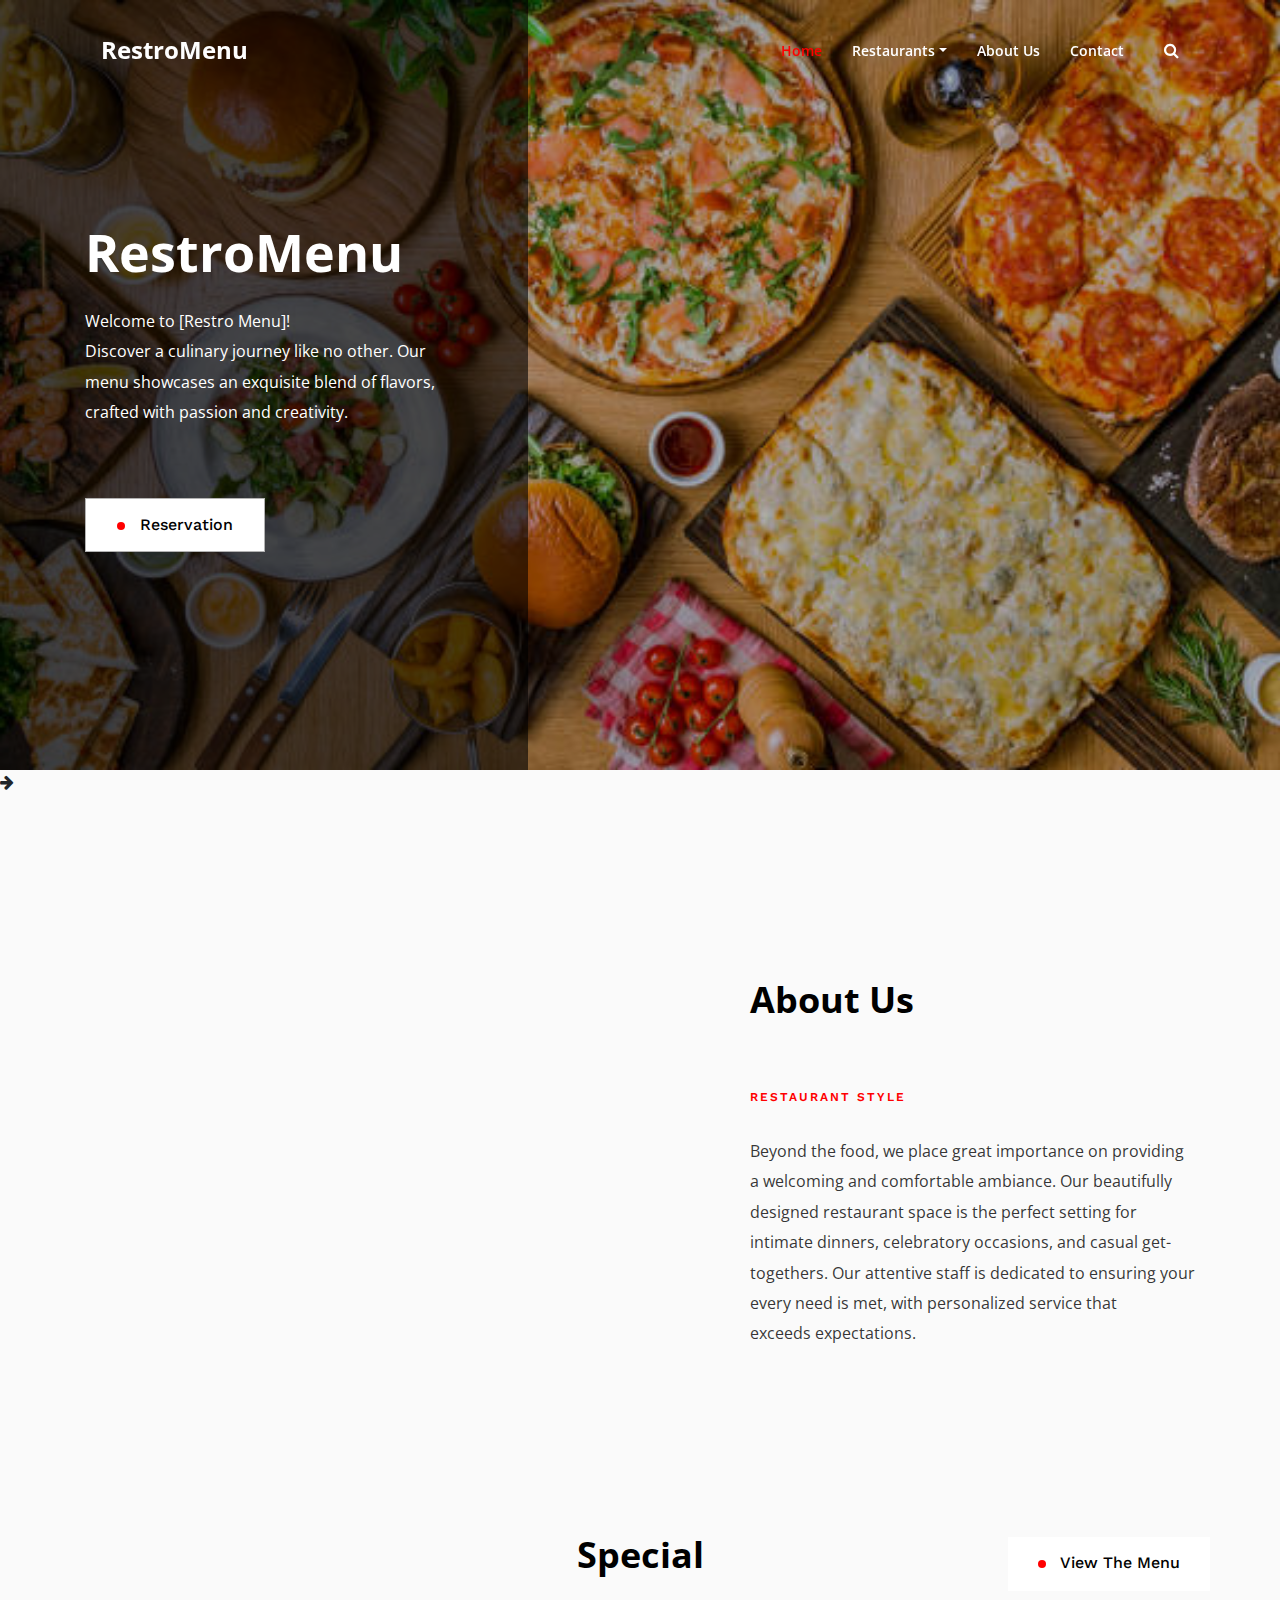
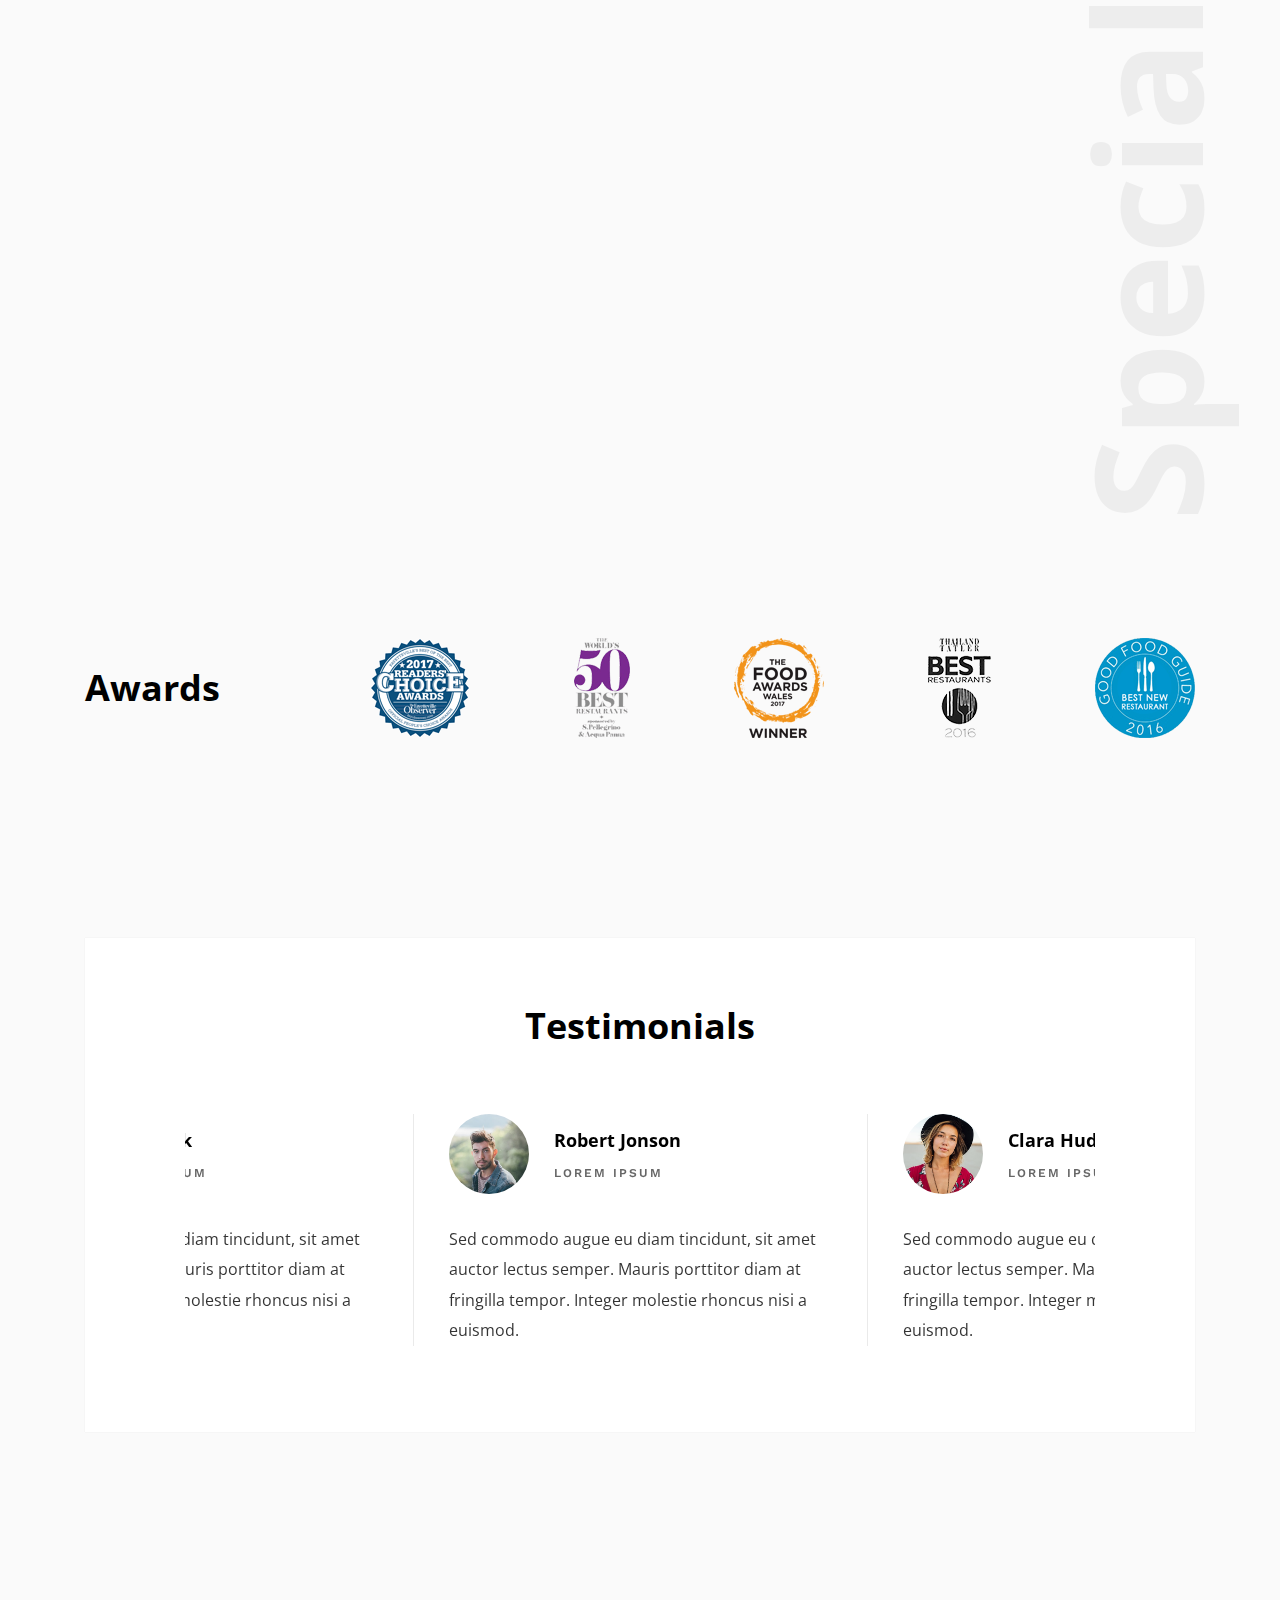
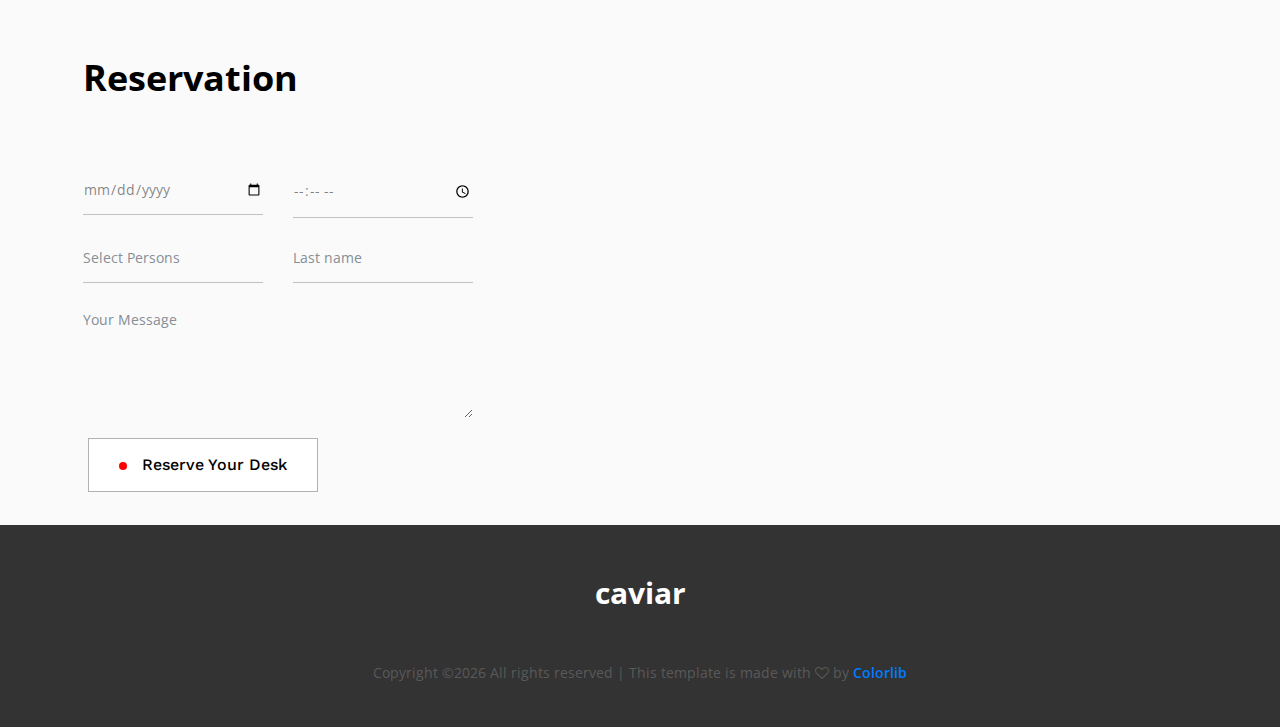
<file: index.html>
<!DOCTYPE html>
<html lang="en">

<head>
    <meta charset="UTF-8">
    <meta name="description" content="">
    <meta http-equiv="X-UA-Compatible" content="IE=edge">
    <meta name="viewport" content="width=device-width, initial-scale=1, shrink-to-fit=no">
    <!-- The above 4 meta tags *must* come first in the head; any other head content must come *after* these tags -->

    <!-- Title -->
    <title>RestroMenu</title>

    <!-- Favicon -->
    <link rel="icon" href="img/core-img/favicon.ico">

    <!-- Core Stylesheet -->
    <link href="style.css" rel="stylesheet">

    <!-- Responsive CSS -->
    <link href="css/responsive/responsive.css" rel="stylesheet">

</head>

<body>
    <!-- Preloader -->
    <div id="preloader">
        <div class="caviar-load"></div>
        <div class="preload-icons">
            <img class="preload-1" src="img/core-img/preload-1.png" alt="">
            <img class="preload-2" src="img/core-img/preload-2.png" alt="">
            <img class="preload-3" src="img/core-img/preload-3.png" alt="">
        </div>
    </div>

    <!-- ***** Search Form Area ***** -->
    <div class="caviar-search-form d-flex align-items-center">
        <div class="container">
            <div class="row">
                <div class="col-12">
                    <div class="search-close-btn" id="closeBtn">
                        <i class="pe-7s-close-circle" aria-hidden="true"></i>
                    </div>
                    <form action="#" method="get">
                        <input type="search" name="caviarSearch" id="search" placeholder="Search Your Favourite Dish ...">
                        <input type="submit" class="d-none" value="submit">
                    </form>
                </div>
            </div>
        </div>
    </div>

    <!-- ***** Header Area Start ***** -->
    <header class="header_area" id="header">
        <div class="container h-100">
            <div class="row h-100">
                <div class="col-12 h-100">
                    <nav class="h-100 navbar navbar-expand-lg align-items-center">
                        <a class="navbar-brand" href="index.html">RestroMenu</a>
                        <button class="navbar-toggler" type="button" data-toggle="collapse" data-target="#caviarNav" aria-controls="caviarNav" aria-expanded="false" aria-label="Toggle navigation"><span class="fa fa-bars"></span></button>
                        <div class="collapse navbar-collapse" id="caviarNav">
                            <ul class="navbar-nav ml-auto" id="caviarMenu">
                                <li class="nav-item active">
                                    <a class="nav-link" href="#home">Home <span class="sr-only">(current)</span></a>
                                </li>
                                <li class="nav-item dropdown">
                                    <a class="nav-link dropdown-toggle" href="#" id="navbarDropdown" role="button" data-toggle="dropdown" aria-haspopup="true" aria-expanded="false">Restaurants</a>
                                    <div class="dropdown-menu" aria-labelledby="navbarDropdown">
                                        <a class="dropdown-item" href="paradise.html">Paradise</a>
                                        <a class="dropdown-item" href="cafe.html">CafeCoffeeDay</a>
                                        <a class="dropdown-item" href="niloufer.html">Cafe Niloufer</a>
                                        <a class="dropdown-item" href="contact.html">rest4</a>
                                    </div>
                                </li>
                                <li class="nav-item">
                                    <a class="nav-link" href="#about">About Us</a>
                                </li>
                                <!--<li class="nav-item">
                                    <a class="nav-link" href="menu.html">Menu</a>
                                </li>-->
                                <!--<li class="nav-item">
                                    <a class="nav-link" href="#awards">Awards</a>
                                </li>-->
                               <!-- <li class="nav-item">
                                    <a class="nav-link" href="#testimonial">Testimonials</a>
                                </li>
                                <li class="nav-item">
                                    <a class="nav-link" href="#reservation">Reservation</a>
                                </li>-->
                                <li class="nav-item">
                                    <a class="nav-link" href="contact.html">Contact</a>
                                </li>
                            </ul>
                            <!-- Search Btn -->
                            <div class="caviar-search-btn">
                                <a id="search-btn" href="#"><i class="fa fa-search" aria-hidden="true"></i></a>
                            </div>
                        </div>
                    </nav>
                </div>
            </div>
        </div>
    </header>
    <!-- ***** Header Area End ***** -->

    <!-- ****** Welcome Area Start ****** -->
     <!-- Welcome Social Info -->
<!--<section class="caviar-hero-area" id="home">

       
        <div class="welcome-social-info">
            <a href="#"><i class="fa fa-facebook" aria-hidden="true"></i></a>
            <a href="#"><i class="fa fa-instagram" aria-hidden="true"></i></a>
            <a href="#"><i class="fa fa-twitter" aria-hidden="true"></i></a>
        </div>-->
        <!-- Welcome Slides -->
        <div class="caviar-hero-slides owl-carousel">
            <!-- Single Slides -->
            <div class="single-hero-slides bg-img" style="background-image: url(img/bg-img/mbg2.jpg);">
                <div class="container h-100">
                    <div class="row h-100 align-items-center">
                        <div class="col-11 col-md-6 col-lg-4">
                            <div class="hero-content">
                                <h2>RestroMenu</h2>
                                <p>Welcome to [Restro Menu]!<br>

                                    Discover a culinary journey like no other. Our menu showcases an exquisite blend of flavors, crafted with passion and creativity. </p>
                                <a href="#" class="btn caviar-btn"><span></span> Reservation</a>
                            </div>
                        </div>
                    </div>
                </div>
                <!-- Slider Nav -->
               <!-- <div class="hero-slides-nav bg-img" style="background-image: url(img/bg-img/hero-2.jpg);"></div>-->
            </div>
            <!-- Single Slides -->
            <div class="single-hero-slides bg-img" style="background-image: url(img/bg-img/mbg1.jpg);">
                <div class="container h-100">
                    <div class="row h-100 align-items-center">
                        <div class="col-11 col-md-6 col-lg-4">
                            <div class="hero-content">
                                <h2>RestroMenu</h2>
                                <p>Welcome to [Restro Menu]!<br>

                                    Discover a culinary journey like no other. Our menu showcases an exquisite blend of flavors, crafted with passion and creativity. </p>
                                <a href="#" class="btn caviar-btn"><span></span> Reservation</a>
                            </div>
                        </div>
                    </div>
                </div>
                <!-- Slider Nav -->
             <!--  <div class="hero-slides-nav bg-img" style="background-image: url(img/bg-img/mbg1.jpg);"></div>--> 
            </div>
            <div class="single-hero-slides bg-img" style="background-image: url(img/bg-img/mbg3.jpg);">
                <div class="container h-100">
                    <div class="row h-100 align-items-center">
                        <div class="col-11 col-md-6 col-lg-4">
                            <div class="hero-content">
                                <h2>RestroMenu</h2>
                                <p>Welcome to [Restro Menu]!<br>

                                    Discover a culinary journey like no other. Our menu showcases an exquisite blend of flavors, crafted with passion and creativity.</p>
                                <a href="#" class="btn caviar-btn"><span></span> Reservation</a>
                            </div>
                        </div>
                    </div>
                </div>
                </div>

                
        </div>
    </section>
    <!-- ****** Welcome Area End ****** -->

    <!-- ****** About Us Area Start ****** -->
    <section class="caviar-about-us-area section-padding-150" id="about">
        <div class="container">
            <!-- About Us Single Area -->
            <div class="row align-items-center">
                <div class="col-12 col-md-6">
                    <div class="about-us-thumbnail wow fadeInUp" data-wow-delay="0.5s">
                        <img src="img/bg-img/about-1.jpg" alt="">
                    </div>
                </div>
                <div class="col-12 col-md-6 col-lg-5 ml-md-auto">
                    <div class="section-heading">
                        <h2>About Us</h2>
                    </div>
                    <div class="about-us-content">
                        <span>restaurant style</span>
                        <p>Beyond the food, we place great importance on providing a welcoming and comfortable ambiance. Our beautifully designed restaurant space is the perfect setting for intimate dinners, celebratory occasions, and casual get-togethers. Our attentive staff is dedicated to ensuring your every need is met, with personalized service that exceeds expectations.</p>
                    </div>
                </div>
            </div>
            <!-- About Us Single Area -->
            <!--<div class="about-us-second-part">
                <div class="row align-items-center pt-200">
                    <div class="col-12 col-md-6 col-lg-5">
                        <div class="about-us-content">
                            <span>our chef</span>
                            <p>Sed commodo augue eu diam tincidunt, sit amet auctor lectus semper. Mauris porttitor diam at fringilla tempor. Integer molestie rhoncus nisi a euismod. Etiam scelerisque eu enim et vestibulum. Mauris finibus, eros a faucibus varius, dui risus mattis massa, sed lobortis ante ante eget justo.</p>
                        </div>
                    </div>
                    <div class="col-12 col-md-6 ml-md-auto">
                        <div class="about-us-thumbnail wow fadeInUp" data-wow-delay="0.5s">
                            <img src="img/bg-img/about-2.jpg" alt="">
                        </div>
                    </div>
                </div>
            </div>-->
        </div>
    </section>
    <!-- ****** About Us Area End ****** -->

    <!-- ****** Dish Menu Area Start ****** -->
    <section class="caviar-dish-menu" id="menu">
        <div class="container">
            <div class="row">
                <div class="col-12 menu-heading">
                    <div class="section-heading text-center">
                        <h2>Special</h2>
                    </div>
                    <!-- btn -->
                    <a href="menu.html" class="btn caviar-btn"><span></span> View The Menu</a>
                </div>
            </div>
            <div class="row">
                <div class="col-12 col-sm-6 col-md-4">
                    <div class="caviar-single-dish wow fadeInUp" data-wow-delay="0.5s">
                        <img src="img/menu-img/dish-1.png" alt="">
                        <div class="dish-info">
                            <h6 class="dish-name">Lorem Ipsum Dolor Sit Amet</h6>
                            <p class="dish-price">$45</p>
                        </div>
                    </div>
                </div>
                <div class="col-12 col-sm-6 col-md-4">
                    <div class="caviar-single-dish wow fadeInUp" data-wow-delay="1s">
                        <img src="img/menu-img/dish-2.png" alt="">
                        <div class="dish-info">
                            <h6 class="dish-name">Lorem Ipsum</h6>
                            <p class="dish-price">$45</p>
                        </div>
                    </div>
                </div>
                <div class="col-12 col-sm-6 col-md-4">
                    <div class="caviar-single-dish wow fadeInUp" data-wow-delay="1.5s">
                        <img src="img/menu-img/dish-3.png" alt="">
                        <div class="dish-info">
                            <h6 class="dish-name">Lorem Ipsum Dolor Sit Amet</h6>
                            <p class="dish-price">$45</p>
                        </div>
                    </div>
                </div>
            </div>
        </div>
    </section>
    <!-- ****** Dish Menu Area End ****** -->

    <!-- ****** Awards Area Start ****** -->
    <section class="caviar-awards-area" id="awards">
        <div class="container">
            <div class="row align-items-center">
                <div class="col-12 col-md-2">
                    <div class="section-heading">
                        <h2>Awards</h2>
                    </div>
                </div>
                <div class="col-12 col-md-9 ml-md-auto">
                    <div class="caviar-awards d-sm-flex justify-content-between">
                        <img src="img/awards-img/a-1.png" alt="">
                        <img src="img/awards-img/a-2.png" alt="">
                        <img src="img/awards-img/a-3.png" alt="">
                        <img src="img/awards-img/a-4.png" alt="">
                        <img src="img/awards-img/a-5.png" alt="">
                    </div>
                </div>
            </div>
        </div>
    </section>
    <!-- ****** Awards Area End ****** -->

    <!-- ****** Testimonials Area Start ****** -->
    <section class="caviar-testimonials-area" id="testimonial">
        <div class="container">
            <div class="row">
                <div class="col-12">
                    <div class="testimonials-content">
                        <div class="section-heading text-center">
                            <h2>Testimonials</h2>
                        </div>
                        <div class="caviar-testimonials-slides owl-carousel">
                            <!-- Single Testimonial Area -->
                            <div class="single-testimonial">
                                <div class="testimonial-thumb-name d-flex align-items-center">
                                    <img src="img/testimonial-img/3.jpg" alt="">
                                    <div class="tes-name">
                                        <h5>Robert Jonson</h5>
                                        <p>lorem ipsum</p>
                                    </div>
                                </div>
                                <p>Sed commodo augue eu diam tincidunt, sit amet auctor lectus semper. Mauris porttitor diam at fringilla tempor. Integer molestie rhoncus nisi a euismod.</p>
                            </div>
                            <!-- Single Testimonial Area -->
                            <div class="single-testimonial">
                                <div class="testimonial-thumb-name d-flex align-items-center">
                                    <img src="img/testimonial-img/2.jpg" alt="">
                                    <div class="tes-name">
                                        <h5>Clara Hudson</h5>
                                        <p>lorem ipsum</p>
                                    </div>
                                </div>
                                <p>Sed commodo augue eu diam tincidunt, sit amet auctor lectus semper. Mauris porttitor diam at fringilla tempor. Integer molestie rhoncus nisi a euismod.</p>
                            </div>
                            <!-- Single Testimonial Area -->
                            <div class="single-testimonial">
                                <div class="testimonial-thumb-name d-flex align-items-center">
                                    <img src="img/testimonial-img/1.jpg" alt="">
                                    <div class="tes-name">
                                        <h5>Jane Black</h5>
                                        <p>lorem ipsum</p>
                                    </div>
                                </div>
                                <p>Sed commodo augue eu diam tincidunt, sit amet auctor lectus semper. Mauris porttitor diam at fringilla tempor. Integer molestie rhoncus nisi a euismod.</p>
                            </div>
                        </div>
                    </div>
                </div>
            </div>
        </div>
    </section>
    <!-- ****** Testimonials Area End ****** -->

    <!-- ****** Reservation Area Start ****** -->
    <section class="caviar-reservation-area d-md-flex align-items-center" id="reservation">
        <div class="reservation-form-area d-flex justify-content-end">
            <div class="reservation-form">
                <div class="section-heading">
                    <h2>Reservation</h2>
                </div>
                <form action="#">
                    <div class="row">
                        <div class="col-12 col-lg-6">
                            <input type="date" class="form-control">
                        </div>
                        <div class="col-12 col-lg-6">
                            <input type="time" class="form-control">
                        </div>
                        <div class="col-12 col-lg-6">
                            <input type="text" class="form-control" placeholder="Select Persons">
                        </div>
                        <div class="col-12 col-lg-6">
                            <input type="text" class="form-control" placeholder="Last name">
                        </div>
                        <div class="col-12">
                            <textarea name="reservation-message" class="form-control" id="reservationMessage" cols="30" rows="10" placeholder="Your Message"></textarea>
                        </div>
                        <div class="col-12">
                            <button type="submit" class="btn caviar-btn"><span></span> Reserve Your Desk</button>
                        </div>
                    </div>
                </form>
            </div>
        </div>
        <div class="reservation-side-thumb wow fadeInRightBig" data-wow-delay="0.5s">
            <img src="img/bg-img/hero-3.jpg" alt="">
        </div>
    </section>
    <!-- ****** Reservation Area End ****** -->

    <!-- ****** Footer Area Start ****** -->
    <footer class="caviar-footer-area">
        <div class="container">
            <div class="row">
                <div class="col-12">
                    <div class="footer-text">
                        <a href="#" class="navbar-brand">caviar</a>
                        <!-- Link back to Colorlib can't be removed. Template is licensed under CC BY 3.0. -->
                        <p>Copyright &copy;<script>document.write(new Date().getFullYear());</script> All rights reserved | This template is made with <i class="fa fa-heart-o" aria-hidden="true"></i> by <a href="https://colorlib.com" target="_blank">Colorlib</a></p>
                        <!-- Link back to Colorlib can't be removed. Template is licensed under CC BY 3.0. -->
                    </div>
                </div>
            </div>
        </div>
    </footer>
    <!-- ****** Footer Area End ****** -->

    <!-- Jquery-2.2.4 js -->
    <script src="js/jquery/jquery-2.2.4.min.js"></script>
    <!-- Popper js -->
    <script src="js/bootstrap/popper.min.js"></script>
    <!-- Bootstrap-4 js -->
    <script src="js/bootstrap/bootstrap.min.js"></script>
    <!-- All Plugins js -->
    <script src="js/others/plugins.js"></script>
    <!-- Active JS -->
    <script src="js/active.js"></script>
</body>
</file>
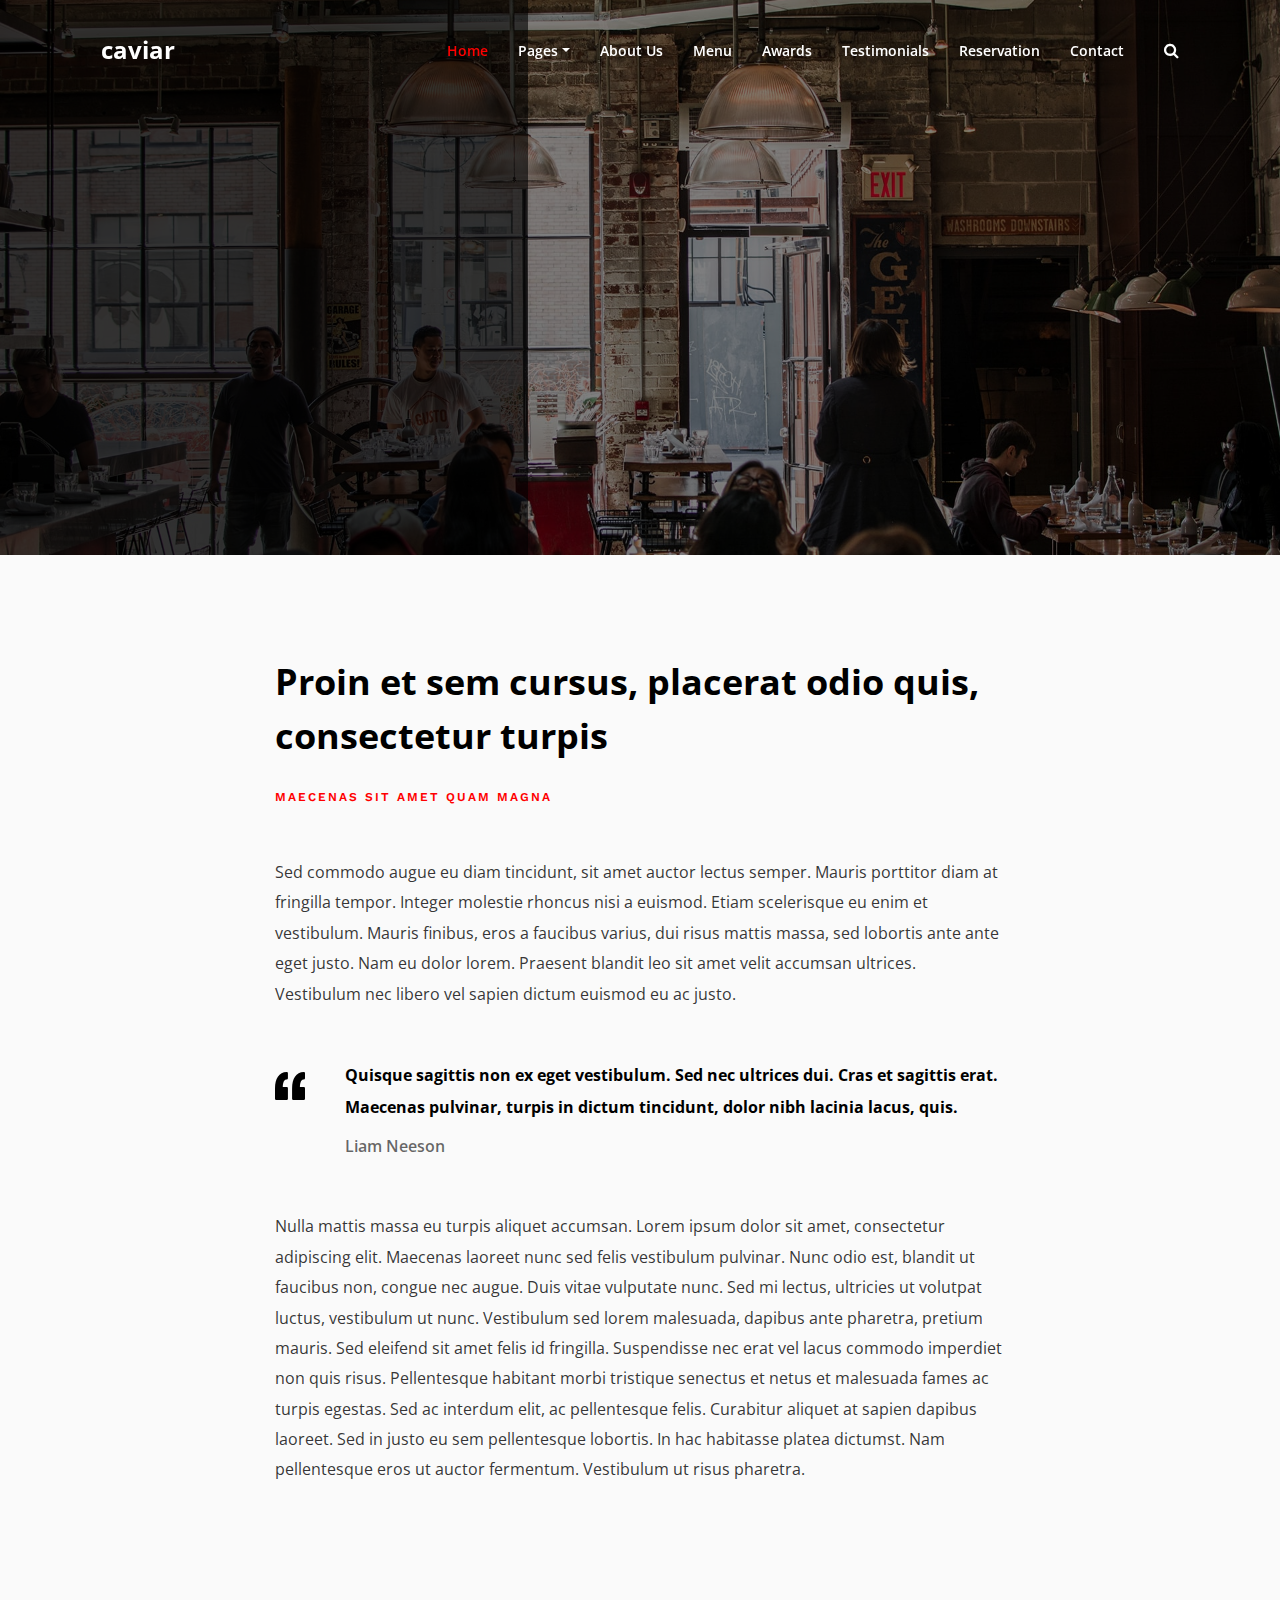
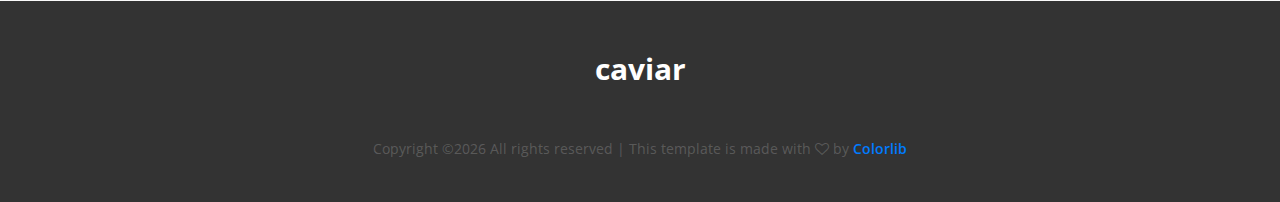
<file: regular-page.html>
<!DOCTYPE html>
<html lang="en">

<head>
    <meta charset="UTF-8">
    <meta name="description" content="">
    <meta http-equiv="X-UA-Compatible" content="IE=edge">
    <meta name="viewport" content="width=device-width, initial-scale=1, shrink-to-fit=no">
    <!-- The above 4 meta tags *must* come first in the head; any other head content must come *after* these tags -->

    <!-- Title -->
    <title>Caviar - Premium Restaurant Template</title>

    <!-- Favicon -->
    <link rel="icon" href="img/core-img/favicon.ico">

    <!-- Core Stylesheet -->
    <link href="style.css" rel="stylesheet">

    <!-- Responsive CSS -->
    <link href="css/responsive/responsive.css" rel="stylesheet">

</head>

<body>
    <!-- Preloader -->
    <div id="preloader">
        <div class="caviar-load"></div>
        <div class="preload-icons">
            <img class="preload-1" src="img/core-img/preload-1.png" alt="">
            <img class="preload-2" src="img/core-img/preload-2.png" alt="">
            <img class="preload-3" src="img/core-img/preload-3.png" alt="">
        </div>
    </div>

    <!-- ***** Search Form Area ***** -->
    <div class="caviar-search-form d-flex align-items-center">
        <div class="container">
            <div class="row">
                <div class="col-12">
                    <div class="search-close-btn" id="closeBtn">
                        <i class="pe-7s-close-circle" aria-hidden="true"></i>
                    </div>
                    <form action="#" method="get">
                        <input type="search" name="caviarSearch" id="search" placeholder="Search Your Favourite Dish ...">
                        <input type="submit" class="d-none" value="submit">
                    </form>
                </div>
            </div>
        </div>
    </div>

    <!-- ***** Header Area Start ***** -->
    <header class="header_area" id="header">
        <div class="container h-100">
            <div class="row h-100">
                <div class="col-12 h-100">
                    <nav class="h-100 navbar navbar-expand-lg align-items-center">
                        <a class="navbar-brand" href="index.html">caviar</a>
                        <button class="navbar-toggler" type="button" data-toggle="collapse" data-target="#caviarNav" aria-controls="caviarNav" aria-expanded="false" aria-label="Toggle navigation"><span class="fa fa-bars"></span></button>
                        <div class="collapse navbar-collapse" id="caviarNav">
                            <ul class="navbar-nav ml-auto" id="caviarMenu">
                                <li class="nav-item active">
                                    <a class="nav-link" href="#home">Home <span class="sr-only">(current)</span></a>
                                </li>
                                <li class="nav-item dropdown">
                                    <a class="nav-link dropdown-toggle" href="#" id="navbarDropdown" role="button" data-toggle="dropdown" aria-haspopup="true" aria-expanded="false">Pages</a>
                                    <div class="dropdown-menu" aria-labelledby="navbarDropdown">
                                        <a class="dropdown-item" href="index.html">Home</a>
                                        <a class="dropdown-item" href="menu.html">Menu</a>
                                        <a class="dropdown-item" href="regular-page.html">Regular Page</a>
                                        <a class="dropdown-item" href="contact.html">Contact</a>
                                    </div>
                                </li>
                                <li class="nav-item">
                                    <a class="nav-link" href="#about">About Us</a>
                                </li>
                                <li class="nav-item">
                                    <a class="nav-link" href="#menu">Menu</a>
                                </li>
                                <li class="nav-item">
                                    <a class="nav-link" href="#awards">Awards</a>
                                </li>
                                <li class="nav-item">
                                    <a class="nav-link" href="#testimonial">Testimonials</a>
                                </li>
                                <li class="nav-item">
                                    <a class="nav-link" href="#reservation">Reservation</a>
                                </li>
                                <li class="nav-item">
                                    <a class="nav-link" href="contact.html">Contact</a>
                                </li>
                            </ul>
                            <!-- Search Btn -->
                            <div class="caviar-search-btn">
                                <a id="search-btn" href="#"><i class="fa fa-search" aria-hidden="true"></i></a>
                            </div>
                        </div>
                    </nav>
                </div>
            </div>
        </div>
    </header>
    <!-- ***** Header Area End ***** -->

    <!-- ***** Breadcumb Area Start ***** -->
    <div class="breadcumb-area bg-img bg-overlay" style="background-image: url(img/bg-img/hero-5.jpg)">
        <div class="container h-100">
            <div class="row h-100 align-items-center">
                <div class="col-12">
                    <div class="breadcumb-content"></div>
                </div>
            </div>
        </div>
    </div>
    <!-- ***** Breadcumb Area End ***** -->

    <!-- ***** Regular Page Area Start ***** -->
    <section class="caviar-regular-page section-padding-100">
        <div class="container">
            <div class="row justify-content-center">
                <div class="col-12 col-md-8">
                    <div class="regular-page-content">
                        <div class="post-title">
                            <h2>Proin et sem cursus, placerat odio quis, consectetur turpis</h2>
                            <a href="#">Maecenas sit amet quam magna</a>
                        </div>
                        <div class="post-content">
                            <p>Sed commodo augue eu diam tincidunt, sit amet auctor lectus semper. Mauris porttitor diam at fringilla tempor. Integer molestie rhoncus nisi a euismod. Etiam scelerisque eu enim et vestibulum. Mauris finibus, eros a faucibus varius, dui risus mattis massa, sed lobortis ante ante eget justo. Nam eu dolor lorem. Praesent blandit leo sit amet velit accumsan ultrices. Vestibulum nec libero vel sapien dictum euismod eu ac justo.</p>
                            <blockquote>
                                <img src="img/icons/quotation-mark.svg" alt="">
                                <div class="blockquote-content">
                                    <h6>Quisque sagittis non ex eget vestibulum. Sed nec ultrices dui. Cras et sagittis erat. Maecenas pulvinar, turpis in dictum tincidunt, dolor nibh lacinia lacus, quis.</h6>
                                    <p>Liam Neeson</p>
                                </div>
                            </blockquote>
                            <p>Nulla mattis massa eu turpis aliquet accumsan. Lorem ipsum dolor sit amet, consectetur adipiscing elit. Maecenas laoreet nunc sed felis vestibulum pulvinar. Nunc odio est, blandit ut faucibus non, congue nec augue. Duis vitae vulputate nunc. Sed mi lectus, ultricies ut volutpat luctus, vestibulum ut nunc. Vestibulum sed lorem malesuada, dapibus ante pharetra, pretium mauris. Sed eleifend sit amet felis id fringilla. Suspendisse nec erat vel lacus commodo imperdiet non quis risus. Pellentesque habitant morbi tristique senectus et netus et malesuada fames ac turpis egestas. Sed ac interdum elit, ac pellentesque felis. Curabitur aliquet at sapien dapibus laoreet. Sed in justo eu sem pellentesque lobortis. In hac habitasse platea dictumst. Nam pellentesque eros ut auctor fermentum. Vestibulum ut risus pharetra.</p>
                        </div>
                    </div>
                </div>
            </div>
        </div>
    </section>
    <!-- ***** Regular Page Area End ***** -->

    <!-- ***** Footer Area Start ***** -->
    <footer class="caviar-footer-area">
        <div class="container">
            <div class="row">
                <div class="col-12">
                    <div class="footer-text">
                        <a href="#" class="navbar-brand">caviar</a>
                        <!-- Link back to Colorlib can't be removed. Template is licensed under CC BY 3.0. -->
                        <p>Copyright &copy;<script>document.write(new Date().getFullYear());</script> All rights reserved | This template is made with <i class="fa fa-heart-o" aria-hidden="true"></i> by <a href="https://colorlib.com" target="_blank">Colorlib</a></p>
                        <!-- Link back to Colorlib can't be removed. Template is licensed under CC BY 3.0. -->
                    </div>
                </div>
            </div>
        </div>
    </footer>
    <!-- ***** Footer Area End ***** -->

    <!-- jQuery-2.2.4 js -->
    <script src="js/jquery/jquery-2.2.4.min.js"></script>
    <!-- Popper js -->
    <script src="js/bootstrap/popper.min.js"></script>
    <!-- Bootstrap js -->
    <script src="js/bootstrap/bootstrap.min.js"></script>
    <!-- All Plugins js -->
    <script src="js/others/plugins.js"></script>
    <!-- Active js -->
    <script src="js/active.js"></script>
</body>
</file>
<file: style.css>
/* ----------------------------------------------
:: Template Name: Caviar - Premium Restaurant Template
:: Template Author: Colorlib
:: Template Author URI: https://colorlib.com
:: Version: v1.0
:: Last Updated: 12-13-2017
---------------------------------------------- */

/* Fonts */

@import url('https://fonts.googleapis.com/css?family=Open+Sans:300,400,600,700|Work+Sans:400,500,600,700');

/* Import CSS */

@import 'css/bootstrap/bootstrap.min.css';
@import 'css/others/animate.css';
@import 'css/others/magnific-popup.css';
@import 'css/others/owl.carousel.min.css';
@import 'css/others/font-awesome.min.css';
@import 'css/others/pe-icon-7-stroke.css';

/* Base CSS */

* {
    margin: 0;
    padding: 0;
}

body {
    font-family: 'Open Sans', sans-serif;
    background-color: #fafafa;
}

h1,
h2,
h3,
h4,
h5,
h6 {
    font-family: 'Open Sans', sans-serif;
    font-weight: 700;
    color: #000;
    line-height: 1.3;
}

p {
    color: rgba(0, 0, 0, 0.8);
    font-size: 16px;
    line-height: 1.9;
    font-weight: 400;
}

.section-padding-150 {
    padding-top: 150px;
    padding-bottom: 150px;
}

.section-padding-150-0 {
    padding-top: 150px;
    padding-bottom: 0;
}

.section-padding-0-150 {
    padding-top: 0;
    padding-bottom: 150px;
}

.section-padding-120-0 {
    padding-top: 120px;
    padding-bottom: 0;
}

.section-padding-0-120 {
    padding-top: 0;
    padding-bottom: 120px;
}

.section-padding-100 {
    padding-top: 100px;
    padding-bottom: 100px;
}

.section-padding-100-0 {
    padding-top: 100px;
    padding-bottom: 0;
}

.section-padding-0-100 {
    padding-top: 0;
    padding-bottom: 100px;
}

img {
    max-width: 100%;
    height: auto;
}

.mt-15 {
    margin-top: 15px;
}

.mt-30 {
    margin-top: 30px;
}

.mt-40 {
    margin-top: 40px;
}

.mt-50 {
    margin-top: 50px;
}

.mt-100 {
    margin-top: 100px;
}

.mt-150 {
    margin-top: 150px;
}

.mr-15 {
    margin-right: 15px;
}

.mr-30 {
    margin-right: 30px;
}

.mr-50 {
    margin-right: 50px;
}

.mr-100 {
    margin-right: 100px;
}

.mb-15 {
    margin-bottom: 15px;
}

.mb-30 {
    margin-bottom: 30px;
}

.mb-50 {
    margin-bottom: 50px;
}

.mb-100 {
    margin-bottom: 100px;
}

.ml-15 {
    margin-left: 15px;
}

.ml-30 {
    margin-left: 30px;
}

.ml-50 {
    margin-left: 50px;
}

.ml-100 {
    margin-left: 100px;
}

ul,
ol {
    margin: 0;
    padding: 0;
}

.pt-200 {
    padding-top: 200px;
}

#scrollUp {
    bottom: 30px;
    font-size: 18px;
    right: 30px;
    width: 40px;
    background-color: #ff0000;
    color: #fff;
    text-align: center;
    height: 40px;
    line-height: 44px;
    border-radius: 3px;
    font-size: 36px;
}

a,
a:hover,
a:focus,
a:active {
    text-decoration: none;
    -webkit-transition-duration: 500ms;
    transition-duration: 500ms;
    font-weight: 600;
    outline: none;
}

li {
    list-style: none;
}

.caviar-table {
    display: table;
    height: 100%;
    left: 0;
    position: relative;
    top: 0;
    width: 100%;
    z-index: 2;
}

.caviar-table-cell {
    display: table-cell;
    vertical-align: middle;
}

.section-heading {
    position: relative;
    z-index: 1;
    margin-bottom: 70px;
}

.section-heading h2 {
    font-size: 36px;
    font-weight: 700;
    line-height: 1;
    margin-bottom: 0;
}

#preloader {
    overflow: hidden;
    background-color: #fff;
    height: 100%;
    left: 0;
    position: fixed;
    top: 0;
    width: 100%;
    z-index: 99999;
}

#preloader .preload-icons {
    position: absolute;
    top: 50%;
    left: 50%;
    width: 50px;
    height: 50px;
    z-index: 8;
    background-color: transparent;
    margin-top: -25px;
    margin-left: -25px;
    text-align: center;
    line-height: 50px;
}

.preload-icons > img {
    position: absolute;
    top: 50%;
    margin-top: -16px;
    left: 50%;
    margin-left: -16px;
}

.caviar-load {
    -webkit-animation: 6000ms linear 0s normal none infinite running caviar-load;
    animation: 6000ms linear 0s normal none infinite running caviar-load;
    background: transparent none repeat scroll 0 0;
    border-color: #ebebeb #ebebeb #ff0000;
    border-radius: 50%;
    border-style: solid;
    border-width: 2px;
    height: 70px;
    position: relative;
    width: 70px;
    z-index: 9;
    top: 50%;
    left: 50%;
    margin-top: -35px;
    margin-left: -35px;
}

@-webkit-keyframes caviar-load {
    0% {
        -webkit-transform: rotate(0deg);
        transform: rotate(0deg);
    }
    100% {
        -webkit-transform: rotate(360deg);
        transform: rotate(360deg);
    }
}

@keyframes caviar-load {
    0% {
        -webkit-transform: rotate(0deg);
        transform: rotate(0deg);
    }
    100% {
        -webkit-transform: rotate(360deg);
        transform: rotate(360deg);
    }
}

#preloader .preload-icons .preload-1 {
    -webkit-animation: 6000ms linear 0s normal none infinite running load-1;
    animation: 6000ms linear 0s normal none infinite running load-1;
}

@-webkit-keyframes load-1 {
    0% {
        opacity: 1;
        -ms-filter: "progid:DXImageTransform.Microsoft.Alpha(Opacity=100)";
    }
    30% {
        opacity: 1;
        -ms-filter: "progid:DXImageTransform.Microsoft.Alpha(Opacity=100)"
    }
    33.333% {
        opacity: 0;
        -ms-filter: "progid:DXImageTransform.Microsoft.Alpha(Opacity=0)"
    }
    100% {
        opacity: 0;
        -ms-filter: "progid:DXImageTransform.Microsoft.Alpha(Opacity=0)"
    }
}

@keyframes load-1 {
    0% {
        opacity: 1;
        -ms-filter: "progid:DXImageTransform.Microsoft.Alpha(Opacity=100)";
    }
    30% {
        opacity: 1;
        -ms-filter: "progid:DXImageTransform.Microsoft.Alpha(Opacity=100)"
    }
    33.333% {
        opacity: 0;
        -ms-filter: "progid:DXImageTransform.Microsoft.Alpha(Opacity=0)"
    }
    100% {
        opacity: 0;
        -ms-filter: "progid:DXImageTransform.Microsoft.Alpha(Opacity=0)"
    }
}

#preloader .preload-icons .preload-2 {
    -webkit-animation: 6000ms linear 0s normal none infinite running load-2;
    animation: 6000ms linear 0s normal none infinite running load-2;
}

@-webkit-keyframes load-2 {
    0% {
        opacity: 0;
        -ms-filter: "progid:DXImageTransform.Microsoft.Alpha(Opacity=0)";
    }
    27% {
        opacity: 0;
        -ms-filter: "progid:DXImageTransform.Microsoft.Alpha(Opacity=0)"
    }
    33.333% {
        opacity: 1;
        -ms-filter: "progid:DXImageTransform.Microsoft.Alpha(Opacity=100)"
    }
    60% {
        opacity: 1;
        -ms-filter: "progid:DXImageTransform.Microsoft.Alpha(Opacity=100)"
    }
    66.666% {
        opacity: 0;
        -ms-filter: "progid:DXImageTransform.Microsoft.Alpha(Opacity=0)"
    }
    100% {
        opacity: 0;
        -ms-filter: "progid:DXImageTransform.Microsoft.Alpha(Opacity=0)"
    }
}

@keyframes load-2 {
    0% {
        opacity: 0;
        -ms-filter: "progid:DXImageTransform.Microsoft.Alpha(Opacity=0)";
    }
    27% {
        opacity: 0;
        -ms-filter: "progid:DXImageTransform.Microsoft.Alpha(Opacity=0)"
    }
    33.333% {
        opacity: 1;
        -ms-filter: "progid:DXImageTransform.Microsoft.Alpha(Opacity=100)"
    }
    60% {
        opacity: 1;
        -ms-filter: "progid:DXImageTransform.Microsoft.Alpha(Opacity=100)"
    }
    66.666% {
        opacity: 0;
        -ms-filter: "progid:DXImageTransform.Microsoft.Alpha(Opacity=0)"
    }
    100% {
        opacity: 0;
        -ms-filter: "progid:DXImageTransform.Microsoft.Alpha(Opacity=0)"
    }
}

#preloader .preload-icons .preload-3 {
    -webkit-animation: 6000ms linear 0s normal none infinite running load-3;
    animation: 6000ms linear 0s normal none infinite running load-3;
}

@-webkit-keyframes load-3 {
    0% {
        opacity: 0;
        -ms-filter: "progid:DXImageTransform.Microsoft.Alpha(Opacity=0)";
    }
    60% {
        opacity: 0;
        -ms-filter: "progid:DXImageTransform.Microsoft.Alpha(Opacity=0)"
    }
    66.666% {
        opacity: 1;
        -ms-filter: "progid:DXImageTransform.Microsoft.Alpha(Opacity=100)"
    }
    94% {
        opacity: 1;
        -ms-filter: "progid:DXImageTransform.Microsoft.Alpha(Opacity=100)"
    }
    100% {
        opacity: 0;
        -ms-filter: "progid:DXImageTransform.Microsoft.Alpha(Opacity=0)"
    }
}

@keyframes load-3 {
    0% {
        opacity: 0;
        -ms-filter: "progid:DXImageTransform.Microsoft.Alpha(Opacity=0)";
    }
    60% {
        opacity: 0;
        -ms-filter: "progid:DXImageTransform.Microsoft.Alpha(Opacity=0)"
    }
    66.666% {
        opacity: 1;
        -ms-filter: "progid:DXImageTransform.Microsoft.Alpha(Opacity=100)"
    }
    94% {
        opacity: 1;
        -ms-filter: "progid:DXImageTransform.Microsoft.Alpha(Opacity=100)"
    }
    100% {
        opacity: 0;
        -ms-filter: "progid:DXImageTransform.Microsoft.Alpha(Opacity=0)"
    }
}

.bg-img {
    background-position: center center;
    background-size: cover;
}

.bg-overlay {
    position: relative;
    z-index: 1;
}

.bg-overlay:after {
    content: '';
    position: absolute;
    width: 100%;
    height: 100%;
    top: 0;
    left: 0;
    background-color: rgba(0, 0, 0, 0.5);
    z-index: -1;
}

.bg-gray {
    background-color: #f9f9f9;
}

.caviar-btn {
    font-family: 'Work Sans', sans-serif;
    min-width: 180px;
    height: 54px;
    border: 1px solid #b2b2b2;
    font-weight: 500;
    background-color: #fff;
    border-radius: 0;
    padding: 0 30px;
    line-height: 52px;
    color: #000;
}

.caviar-btn:hover,
.caviar-btn:focus {
    color: #ff0000;
    font-weight: 500;
}

.caviar-btn > span {
    width: 8px;
    height: 8px;
    background-color: #ff0000;
    display: inline-block;
    border-radius: 50%;
    margin-right: 10px;
}

/* Search Area CSS */

.caviar-search-form {
    width: 100%;
    position: fixed;
    z-index: 99999;
    height: 100px;
    background-color: #000;
    top: -200px;
    left: 0;
    -webkit-transition-duration: 500ms;
    transition-duration: 500ms;
    overflow-x: hidden;
}

.search-form-on .caviar-search-form {
    top: 0;
}

.sticky .caviar-search-form {
    height: 70px;
}

.caviar-search-form form {
    position: relative;
    z-index: 1;
}

.caviar-search-form form input {
    width: 100%;
    border: 1px solid rgba(255, 255, 255, 0.15);
    background-color: transparent;
    height: 50px;
    border-radius: 5px;
    color: #fff;
    padding: 0 20px;
    font-size: 14px;
}

#closeBtn {
    width: 30px;
    height: 30px;
    position: absolute;
    z-index: 9;
    background-color: transparent;
    margin-top: -15px;
    top: 50%;
    border-radius: 50%;
    right: 30px;
    color: #fff;
    cursor: pointer;
    text-align: center;
    opacity: 0.5;
    -ms-filter: "progid:DXImageTransform.Microsoft.Alpha(Opacity=50)";
    -webkit-transition-duration: 500ms;
    transition-duration: 500ms;
}

#closeBtn:hover {
    opacity: 1;
    -ms-filter: "progid:DXImageTransform.Microsoft.Alpha(Opacity=100)";
}

#closeBtn > i {
    line-height: 30px;
    font-size: 28px;
}

/* Header & Menu Area CSS */

.header_area {
    position: fixed;
    width: 100%;
    z-index: 9999;
    height: 100px;
    top: 0;
    left: 0;
    z-index: 99;
    -webkit-transition-duration: 700ms;
    transition-duration: 700ms;
}

.sticky .header_area {
    background-color: rgba(0, 0, 0, 0.85);
    height: 70px;
    z-index: 9999;
}

.navbar-brand {
    color: #fff;
    font-size: 24px;
    font-weight: 700;
    margin-right: 0;
}

.navbar-brand:hover,
.navbar-brand:focus {
    color: #fff;
    font-weight: 700;
}

.navbar-expand-lg .navbar-nav .nav-link {
    padding-right: 15px;
    padding-left: 15px;
    color: #fff;
    font-size: 14px;
}

.navbar-nav .nav-link:hover,
.navbar-nav .nav-item.active .nav-link {
    color: #ff0000;
}

.caviar-search-btn > a {
    color: #fff;
    display: inline-block;
    margin-left: 25px;
}

.dropdown-menu {
    border: none;
}

.dropdown-item {
    font-weight: 600;
    font-size: 14px;
}

.dropdown-item:hover {
    background-color: #ff0000;
    color: #fff;
}

/* Hero Area CSS */

.caviar-hero-area {
    width: 100%;
    position: relative;
    z-index: 1;
    background-position: center center;
    background-size: cover;
    overflow-x: hidden;
}

.single-hero-slides {
    position: relative;
    z-index: 1;
    height: 770px;
    width: 100%;
}

.single-hero-slides:after {
    position: absolute;
    width: calc(50% - 112px);
    background-color: rgba(0, 0, 0, 0.6);
    height: 100%;
    top: 0;
    left: 0;
    content: '';
    z-index: -1;
}

.single-hero-slides:before {
    width: 100%;
    height: 100%;
    position: absolute;
    z-index: -1;
    content: '';
    background-color: rgba(0, 0, 0, 0.3);
    top: 0;
    left: 0;
}

.hero-content h2 {
    font-size: 52px;
    color: #fff;
    margin-bottom: 20px;
}

.hero-content p {
    color: #fff;
    margin-bottom: 70px;
}

.hero-slides-nav {
    width: 375px;
    height: 210px;
    background-color: #ddd;
    position: absolute;
    bottom: 0;
    right: 0;
    z-index: 9;
}

.hero-slides-nav:after {
    position: absolute;
    width: 100%;
    background-color: rgba(0, 0, 0, 0.3);
    height: 100%;
    top: 0;
    left: 0;
    content: '';
    z-index: -1;
}

.caviar-hero-area .owl-next {
    width: 44px;
    height: 44px;
    background-color: #fff;
    position: absolute;
    bottom: 188px;
    border-radius: 50%;
    right: 353px;
    z-index: 10;
    text-align: center;
    line-height: 42px;
    font-size: 22px;
    color: rgba(51, 51, 51, 0.8);
    -webkit-transition-duration: 500ms;
    transition-duration: 500ms;
}

.caviar-hero-area .owl-next:hover {
    background-color: #ff0000;
    color: #fff;
}

.welcome-social-info {
    font-size: 16px;
    width: auto;
    height: auto;
    position: absolute;
    top: 50%;
    right: 50px;
    z-index: 99;
    display: -webkit-box;
    display: -ms-flexbox;
    display: flex;
    -webkit-box-orient: vertical;
    -webkit-box-direction: normal;
    -ms-flex-direction: column;
    flex-direction: column;
    -webkit-transform: translateY(-50%);
    transform: translateY(-50%)
}

.welcome-social-info > a {
    margin-bottom: 30px;
    color: #fff;
}

.welcome-social-info > a:last-child {
    margin-bottom: 0;
}

/* About Us Area CSS */

.caviar-about-us-area {
    overflow-x: hidden;
}

.about-us-thumbnail {
    box-shadow: 3px 5px 45px rgba(0, 0, 0, 0.15);
    position: relative;
    z-index: 1;
}

.about-us-thumbnail > img {
    width: 100%;
}

.about-us-content span {
    font-size: 12px;
    text-transform: uppercase;
    letter-spacing: 2px;
    color: #ff0000;
    font-family: 'Work Sans', sans-serif;
    font-weight: 600;
    margin-bottom: 30px;
    display: block;
}

.about-us-content > p {
    margin-bottom: 0;
}

.about-us-second-part {
    position: relative;
    z-index: 1;
}

.about-us-second-part:after {
    content: 'About Us';
    position: absolute;
    top: 110px;
    font-size: 150px;
    left: 0;
    color: rgba(0, 0, 0, 0.05);
    font-weight: 700;
    line-height: 1;
    z-index: -1;
}

.about-us-second-part:before {
    position: absolute;
    content: "";
    top: 120px;
    left: 110px;
    background-image: url(img/core-img/about-dots.png);
    width: 100%;
    height: 78px;
    z-index: -1;
    background-repeat: no-repeat;
}

/* Dish Menu Area CSS */

.caviar-dish-menu {
    padding-bottom: 200px;
    position: relative;
    z-index: 1;
    overflow-x: hidden
}

.caviar-dish-menu:before {
    position: absolute;
    font-size: 150px;
    right: -10%;
    margin: 0;
    content: 'Special';
    line-height: 1;
    top: 35%;
    -webkit-transform: rotate(-90deg);
    transform: rotate(-90deg);
    color: rgba(0, 0, 0, 0.05);
    font-weight: 700;
}

.caviar-single-dish {
    padding: 50px 50px 30px;
    position: relative;
    z-index: 1;
    -webkit-transition-duration: 500ms;
    transition-duration: 500ms;
}

.dish-info {
    display: -webkit-box;
    display: -ms-flexbox;
    display: flex;
    -webkit-box-align: center;
    -ms-flex-align: center;
    align-items: center;
    -webkit-box-pack: justify;
    -ms-flex-pack: justify;
    justify-content: space-between;
}

.dish-info .dish-name {
    -webkit-box-flex: 0;
    -ms-flex: 0 0 50%;
    flex: 0 0 50%;
    width: 50%;
    margin-bottom: 0;
    line-height: 1.7;
    -webkit-transition-duration: 500ms;
    transition-duration: 500ms;
}

.dish-price {
    width: 60px;
    height: 60px;
    background-color: #333333;
    border-radius: 50%;
    display: inline-block;
    margin-bottom: 0;
    text-align: center;
    color: #fff;
    line-height: 60px;
    font-weight: 700;
    -webkit-transition-duration: 500ms;
    transition-duration: 500ms;
}

.caviar-single-dish:hover .dish-info .dish-name {
    color: #ff0000;
}

.caviar-single-dish:hover .dish-info .dish-price {
    background-color: #ff0000;
}

.caviar-single-dish:after {
    position: absolute;
    width: calc(100% - 80px);
    height: 100%;
    background-color: #fff;
    content: '';
    top: 0;
    left: 0;
    z-index: -1;
    border-radius: 2px;
    box-shadow: 0 10px 15px rgba(0, 0, 0, 0.15);
}

.menu-heading {
    position: relative;
    z-index: 1;
}
.caviar-food-menu {
    display: flex; /* Use Flexbox for the overall layout */
}

.menu-heading > a {
    position: absolute;
    right: 0;
    top: 0;
    border: none;
    z-index: 9;
}
.portfolio-menu {
    display: flex;
    flex-direction: column; /* Set the direction to vertical */
    /*align-items: center; /* Center the buttons horizontally */
  }
  button {
  padding: 8px 16px;
  margin: 5px; /* Adjust the margin as needed */
  cursor: pointer;
  background-color: #4CAF50;
  color: #fff;
  border: none;
  /* Add any other styles for the buttons as needed */
}
.caviar-dish-menu .row .col-12:first-child .caviar-single-dish:before {
    position: absolute;
    height: 100%;
    background-image: url(img/core-img/special-dots.png);
    width: calc(100% - 50px);
    content: '';
    top: -50px;
    left: -50px;
    z-index: -1;
    background-repeat: no-repeat;
}

/* Awards Area CSS */

.caviar-awards-area {
    padding-bottom: 200px;
}

.caviar-awards-area .section-heading {
    margin-bottom: 0;
}

.testimonials-content {
    padding: 70px 100px;
    background-color: #fff;
    box-shadow: 0 0 1px rgba(0, 0, 0, 0.1);
}

/* Testimonials Area CSS */

.caviar-testimonials-area {
    padding-bottom: 200px;
}

.single-testimonial {
    padding: 0 35px;
}

.testimonial-thumb-name {
    margin-bottom: 30px;
}

.testimonial-thumb-name > img {
    width: 80px!important;
    height: 80px!important;
    margin-right: 25px;
    border-radius: 50%;
}

.testimonial-thumb-name .tes-name > h5 {
    font-size: 18px;
    margin-bottom: 15px;
}

.testimonial-thumb-name .tes-name > p {
    line-height: 1;
    text-transform: uppercase;
    letter-spacing: 2px;
    color: rgba(0, 0, 0, 0.6);
    font-size: 12px;
    font-weight: 600;
    font-family: 'Work Sans', sans-serif;
    margin-bottom: 0;
}

.caviar-testimonials-slides .center .single-testimonial {
    border-left: 1px solid #eaeaea;
    border-right: 1px solid #eaeaea;
}

/* Reservation Area CSS */

.caviar-reservation-area,
.caviar-contact-area {
    overflow-x: hidden;
}

.reservation-form-area,
.contact-form-area {
    width: calc(50% - 100px);
}

.reservation-side-thumb {
    width: calc(50% + 100px);
}

.reservation-form,
.contact-form {
    width: 390px;
    margin-right: 67.5px;
}

.reservation-form .form-control,
.contact-form .form-control {
    border: none;
    border-bottom: 1px solid #c1c1c1;
    border-radius: 0;
    margin-bottom: 15px;
    padding: 15px 0;
    font-size: 14px;
    line-height: 1;
    background-color: transparent;
    color: rgba(51, 51, 51, 0.60);
}

.reservation-form .form-control:focus,
.contact-form .form-control:focus {
    box-shadow: none;
    color: rgba(51, 51, 51, 1);
}

.reservation-form textarea.form-control,
.contact-form textarea.form-control {
    border: none;
    height: 120px;
}

/* Footer Area CSS */

.caviar-footer-area {
    background-color: #333333;
    padding: 40px 0;
    text-align: center;
}

.caviar-footer-area .navbar-brand {
    font-size: 30px;
    margin-bottom: 40px;
}

.footer-text > p {
    color: rgba(255, 255, 255, 0.2);
    font-size: 14px;
    margin-bottom: 0;
}

/* Breadcumb Area CSS */

.breadcumb-area {
    position: relative;
    z-index: 1;
    height: 555px;
}

.breadcumb-content {
    padding-top: 100px;
}

.breadcumb-content h2 {
    color: #fff;
    font-size: 60px;
    line-height: 1;
    margin-bottom: 70px;
}

.breadcumb-area:before {
    width: calc(50% - 112px);
    height: 100%;
    top: 0;
    left: 0;
    background-color: rgba(0, 0, 0, 0.6);
    content: "";
    position: absolute;
}

/* Menu Area CSS */

.caviar-projects-menu {
    margin-bottom: 80px;
    position: relative;
    z-index: 1;
}
/* Your updated CSS styles for the layout and dropdown go here */

body {
    margin: 0; /* Remove default margin to prevent unnecessary scrolling */
    overflow-x: hidden; /* Hide horizontal scrollbar */
}

.caviar-food-menu {
    padding: 20px 0;
}

.grid-container {
    display: flex;
}

.caviar-projects-menu {
    flex-basis: 200px; /* Set the width of the menu container */
    padding-right: 20px; /* Add some space between the menu and items */
}

.portfolio-menu button {
    display: block; /* Display menu buttons vertically */
    width: 100%;
    cursor:pointer;
    padding: 5px;
    border: 1px solid #ccc;
    margin-bottom: 5px;
    background-color: #9b6fe1; /* Add background color to all buttons */
}

.portfolio-menu button.active {
    background-color: #918dee; /* Add background color to the active button */
}

/* Add background to breakfast and lunch buttons */


.caviar-menu-slides {
    flex: 1; /* Allow the menu items to take the remaining width */
    overflow-x: hidden; /* Hide horizontal scrollbar */
}

.caviar-portfolio {
    position: relative; /* Position the sub-menu relative to the parent */
}

.sub-menu {
    display: none; /* Hide the sub-menu by default */
    position: absolute;
    top: 0;
    left: 100%; /* Position the sub-menu to the right of the parent item */
    background-color: #fff;
    padding: 5px;
    border: 1px solid #ccc;
}

.caviar-portfolio:hover .sub-menu {
    display: block; /* Show the sub-menu when hovering over the parent item */
}
.dish-thumb {
    width: 100px; /* Set the desired width and height of the circular container */
    height: 100px;
    border-radius: 50%; /* Create a circular shape */
    overflow: hidden; /* Hide any content outside the circular shape */
}

.dish-thumb img {
    width: 100px; /* Set the desired width of the images */
    height: 100px; /* Set the desired height of the images */
    object-fit: cover; /* Maintain aspect ratio and cover the container */
}

.dish-description {
    margin-left: 20px; /* Add space between the menu and description */
}



   

.portfolio-menu button {
    border: none;
    background-color: transparent;
    font-size: 12px;
    font-weight: 600;
    text-transform: uppercase;
    letter-spacing: 2px;
    margin: 0 15px;
    cursor: pointer;
    color: rgba(0, 0, 0, 0.60);
    font-family: 'Work Sans', sans-serif;
    outline: none;
}

.portfolio-menu button.active {
    color: #ff0000;
}

.single_menu_item {
    margin-bottom: 70px;
}

.single_menu_item:last-child {
    margin-bottom: 0;
}

.dish-description {
    margin: 0 70px;
}

.dish-description h3 {
    font-size: 30px;
    margin-bottom: 20px;
}

.dish-description p {
    margin-bottom: 0;
}

.dish-value > h3 {
    color: #ff0000;
    font-size: 30px;
    margin-bottom: 0;
}

.food-menu-title > h2 {
    font-size: 150px;
    color: rgba(0, 0, 0, 0.05);
    -webkit-transform: rotate(-90deg);
    transform: rotate(-90deg);
    position: relative;
    z-index: 1;
    top: 420px;
}

.caviar-menu-slides .owl-nav {
    width: 100%;
    height: 150px;
    display: -webkit-box;
    display: -ms-flexbox;
    display: flex;
    -webkit-box-align: center;
    -ms-flex-align: center;
    align-items: center;
    -webkit-box-pack: end;
    -ms-flex-pack: end;
    justify-content: flex-end;
}

.caviar-menu-slides .owl-nav .owl-prev,
.caviar-menu-slides .owl-nav .owl-next {
    width: 44px;
    height: 44px;
    background-color: rgba(51, 51, 51, 0.5);
    border-radius: 50%;
    line-height: 42px;
    font-size: 20px;
    color: #fff;
    margin-right: 30px;
    text-align: center;
    -webkit-transition-duration: 500ms;
    transition-duration: 500ms;
}

.caviar-menu-slides .owl-nav .owl-prev:hover,
.caviar-menu-slides .owl-nav .owl-next:hover {
    background-color: rgba(51, 51, 51, 1);
}

.caviar-menu-slides .owl-nav .owl-next {
    margin-right: 0;
}

/* Contact Area CSS */

.breadcumb-content > p {
    color: #fff;
    font-size: 14px;
    font-weight: 600;
    margin-bottom: 20px;
}

.breadcumb-content p i {
    width: 35px;
}

.breadcumb-content p a {
    color: #fff;
    margin-right: 15px;
    display: inline-block;
}

/* Google Maps Area CSS */

.caviar-map-area {
    width: calc(50% + 125px);
    height: 500px;
    position: relative;
    z-index: 1;
}

#googleMap {
    width: 100%;
    height: 100%;
}

.contact-form-title p {
    font-size: 12px;
    text-transform: uppercase;
    font-weight: 600;
    letter-spacing: 2px;
    color: #ff0000;
    margin-bottom: 40px;
    font-family: 'Work Sans', sans-serif;
}

/* Regular Page Area CSS */

.regular-page-content .post-title h2 {
    font-size: 36px;
    line-height: 1.5;
    margin-bottom: 20px;
}

.regular-page-content .post-title > a {
    color: #ff0000;
    font-size: 12px;
    text-transform: uppercase;
    letter-spacing: 2px;
    font-family: 'Work Sans', sans-serif;
}

.regular-page-content .post-title {
    margin-bottom: 50px;
}

blockquote {
    margin: 50px 0;
    display: -webkit-box;
    display: -ms-flexbox;
    display: flex;
    -webkit-box-align: start;
    -ms-flex-align: start;
    align-items: flex-start;
}

blockquote img {
    width: 30px;
    margin-right: 40px;
    padding-top: 12px;
}

.blockquote-content h6 {
    line-height: 2;
}

.blockquote-content p {
    color: rgba(0, 0, 0, 0.6);
    margin-bottom: 0;
    font-weight: 600;
}
background-color: #fbfbfb;

@media (min-width: 991.98px) {
  main {
    padding-left: 240px;
  }
}

/* Sidebar */
.sidebar {
  position: fixed;
  top: 0;
  bottom: 0;
  left: 0;
  padding: 58px 0 0; /* Height of navbar */
  box-shadow: 0 2px 5px 0 rgb(0 0 0 / 5%), 0 2px 10px 0 rgb(0 0 0 / 5%);
  width: 240px;
  z-index: 600;
}

@media (max-width: 991.98px) {
  .sidebar {
    width: 100%;
  }
}
.sidebar .active {
  border-radius: 5px;
  box-shadow: 0 2px 5px 0 rgb(0 0 0 / 16%), 0 2px 10px 0 rgb(0 0 0 / 12%);
}

.sidebar-sticky {
  position: relative;
  top: 0;
  height: calc(100vh - 48px);
  padding-top: 0.5rem;
  overflow-x: hidden;
  overflow-y: auto; /* Scrollable contents if viewport is shorter than content. */
}
</file>
<file: css/responsive/responsive.css>
@media (min-width: 992px) and (max-width: 1199px) {
    .single-hero-slides {
        height: 650px
    }
    .hero-content h2 {
        font-size: 42px
    }
    .caviar-single-dish {
        padding: 25px 25px 15px
    }
    .caviar-single-dish:after {
        width: calc(100% - 55px)
    }
    .testimonials-content {
        padding: 50px
    }
    .section-heading {
        margin-bottom: 40px
    }
    .reservation-form,
    .contact-form {
        width: 400px;
        margin-right: 30px;
        padding-left: 15px
    }
    .reservation-form textarea.form-control,
    .contact-form textarea.form-control {
        height: 90px
    }
    .caviar-footer-area .navbar-brand {
        margin-bottom: 20px
    }
    .dish-description {
        margin: 0 50px
    }
}
@media (min-width: 768px) and (max-width: 991px) {
    .navbar-toggler {
        border: 2px solid #fff;
        color: #fff;
        margin: 26px 0
    }
    .sticky .navbar-toggler {
        margin: 11px 0
    }
    #caviarNav {
        padding: 30px;
        background-color: rgba(0, 0, 0, 0.95);
        box-shadow: 1px 9px 10px rgba(255, 255, 255, 0.15);
        border-radius: 0 0 3px 3px
    }
    .single-hero-slides {
        height: 600px
    }
    .hero-content h2 {
        font-size: 42px
    }
    .single-hero-slides:after {
        width: 50%
    }
    .hero-slides-nav {
        width: 300px;
        height: 170px
    }
    .caviar-hero-area .owl-next {
        bottom: 148px;
        right: 278px
    }
    .section-heading {
        margin-bottom: 30px
    }
    .about-us-second-part:after {
        top: 145px;
        font-size: 100px
    }
    .about-us-second-part:before {
        left: 50px
    }
    .caviar-single-dish {
        padding: 15px
    }
    .caviar-single-dish:after {
        width: calc(100% - 45px)
    }
    .dish-info .dish-name {
        font-size: 14px
    }
    .caviar-dish-menu:before {
        font-size: 100px;
        right: -20%;
        top: 30%
    }
    .testimonials-content {
        padding: 30px
    }
    .reservation-form,
    .contact-form {
        width: 300px;
        margin-right: 30px;
        padding: 50px 0
    }
    .breadcumb-area:before,
    .reservation-side-thumb,
    .reservation-form-area,
    .contact-form-area {
        width: 50%
    }
    .caviar-about-us-area {
        padding: 100px 0
    }
    .caviar-testimonials-area,
    .caviar-dish-menu,
    .caviar-awards-area {
        padding-bottom: 100px
    }
    .dish-description {
        margin: 0 30px
    }
    .dish-description h3 {
        font-size: 20px;
        margin-bottom: 10px
    }
    .caviar-map-area {
        width: 50%
    }
}
@media (min-width: 320px) and (max-width: 767px) {
    .navbar-toggler {
        border: 2px solid #fff;
        color: #fff;
        margin: 26px 0
    }
    .sticky .navbar-toggler {
        margin: 11px 0
    }
    #caviarNav {
        padding: 15px;
        background-color: rgba(0, 0, 0, 0.95);
        box-shadow: 1px 9px 10px rgba(255, 255, 255, 0.15);
        border-radius: 0 0 3px 3px
    }
    .single-hero-slides {
        height: 600px
    }
    .hero-content h2 {
        font-size: 36px
    }
    .single-hero-slides:after {
        width: 60%
    }
    .hero-slides-nav {
        width: 200px;
        height: 100px
    }
    .caviar-hero-area .owl-next {
        bottom: 78px;
        right: 178px
    }
    .welcome-social-info {
        right: 15px
    }
    .hero-content p {
        margin-bottom: 30px
    }
    .caviar-about-us-area {
        padding: 70px 0
    }
    .caviar-testimonials-area,
    .caviar-dish-menu,
    .caviar-awards-area {
        padding-bottom: 100px
    }
    .about-us-thumbnail {
        margin: 30px 0
    }
    .about-us-second-part:after {
        font-size: 60px
    }
    .about-us-second-part:before {
        top: 100px;
        left: 0
    }
    .section-heading {
        text-align: left !important
    }
    .section-heading h2 {
        font-size: 30px
    }
    .caviar-single-dish {
        padding: 20px;
        margin-bottom: 50px
    }
    .caviar-dish-menu .row .col-12:first-child .caviar-single-dish:before {
        top: -15px;
        left: -15px
    }
    .caviar-single-dish:after {
        width: calc(100% - 45px)
    }
    .caviar-awards > img {
        margin: 15px 30px
    }
    .caviar-awards-area .section-heading {
        margin-bottom: 30px
    }
    .testimonials-content {
        padding: 15px
    }
    .reservation-side-thumb,
    .reservation-form-area,
    .contact-form-area {
        width: 100%
    }
    .reservation-form,
    .contact-form {
        width: 100%;
        margin-right: 0;
        padding: 50px 15px
    }
    .caviar-dish-menu:before {
        right: -50%
    }
    .breadcumb-area:before {
        width: 70%
    }
    .portfolio-menu button {
        font-size: 12px;
        letter-spacing: 1px;
        margin: 0 5px
    }
    .food-menu-title > h2 {
        font-size: 80px;
        top: 200px
    }
    .dish-description h3 {
        font-size: 14px;
        margin-bottom: 10px
    }
    .dish-description {
        margin: 30px 0
    }
    .caviar-map-area {
        width: 100%
    }
}
@media (min-width: 576px) and (max-width: 767px) {
    .dish-description {
        margin: 0 30px
    }
    .dish-description p {
        font-size: 14px
    }
    .caviar-awards > img {
        margin: 0 7.5px
    }
}
</file>
